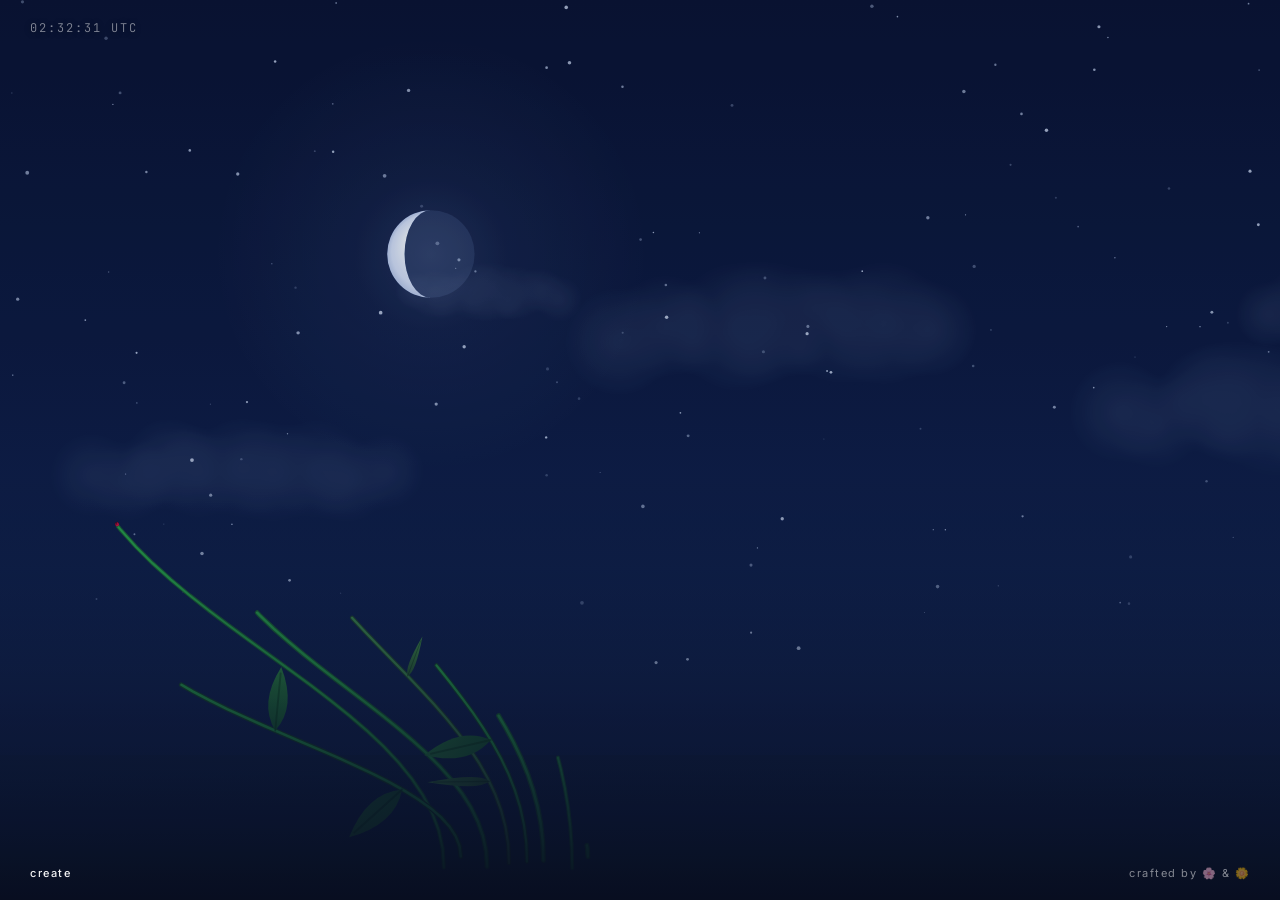
<file: index.html>
<!DOCTYPE html>
<html lang="en">

<head>
    <meta charset="UTF-8">
    <meta name="viewport" content="width=device-width, initial-scale=1.0">
    <title>Flower Bouquet 🌸</title>
    <link type="image/png" sizes="96x96" rel="icon" href="./favicon.png">
    <meta property="og:title" content="Flower Bouquet 🌸">
    <meta property="og:description" content="An interactive 2D digital flower bouquet garden with dynamic physics.">
    <meta property="og:type" content="website">
    <meta name="twitter:card" content="summary">
    <meta name="twitter:title" content="Flower Bouquet 🌸">
    <meta name="twitter:description" content="An interactive 2D digital flower bouquet garden with dynamic physics.">
    <link rel="preconnect" href="https://fonts.googleapis.com">
    <link rel="preconnect" href="https://fonts.gstatic.com" crossorigin>
    <link
        href="https://fonts.googleapis.com/css2?family=Inter:wght@300;400;500;600&family=JetBrains+Mono:wght@300;400;500&display=swap"
        rel="stylesheet">
    <link rel="stylesheet" href="style.css">
    <link rel="stylesheet" href="dock.css">
</head>

<body>

    <div id="ui"></div>
    <div id="clock"></div>
    <canvas id="c"></canvas>
    <div class="footer-left"><a href="https://bouquet.745482.xyz/create">create</a></div>
    <div class="footer">
        <span class="mobile-create"><a href="https://bouquet.745482.xyz/create">create</a> &bull; </span>crafted
        by <a href="https://ratnadwip.com/" target="_blank">🌸</a> & <a href="https://github.com/ranitpal77"
            target="_blank">🌼</a>
    </div>

    <script src="background.js"></script>
    <script src="script.js"></script>
    <script src="floating-window.js"></script>
    <script src="ambient-sounds.js"></script>
    <script src="dock.js"></script>
</body>

</html>
</file>
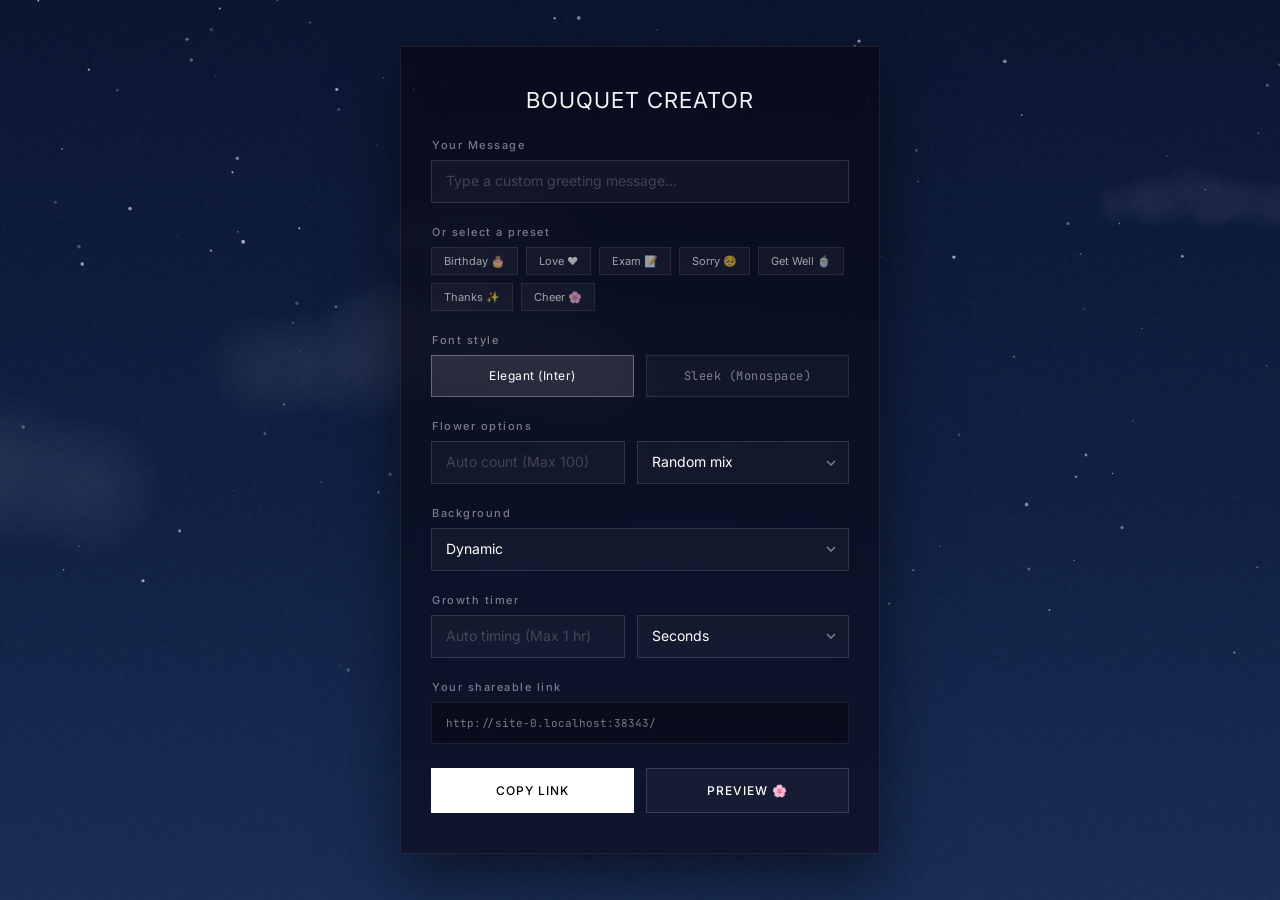
<file: create/index.html>
<!DOCTYPE html>
<html lang="en">

<head>
    <meta charset="UTF-8">
    <meta name="viewport" content="width=device-width, initial-scale=1.0">
    <title>Flower Bouquet Creator 🌸</title>
    <link type="image/png" sizes="96x96" rel="icon" href="../favicon.png">
    <meta property="og:title" content="Flower Bouquet Creator 🌸">
    <meta property="og:description"
        content="Craft a custom digital flower bouquet message to share with your loved ones.">
    <meta property="og:type" content="website">
    <meta name="twitter:card" content="summary">
    <meta name="twitter:title" content="Flower Bouquet Creator 🌸">
    <meta name="twitter:description"
        content="Craft a custom digital flower bouquet message to share with your loved ones.">
    <link rel="preconnect" href="https://fonts.googleapis.com">
    <link rel="preconnect" href="https://fonts.gstatic.com" crossorigin>
    <link
        href="https://fonts.googleapis.com/css2?family=Inter:wght@300;400;500;600&family=JetBrains+Mono:wght@300;400;500&display=swap"
        rel="stylesheet">
    <link rel="stylesheet" href="style.css">
</head>

<body>

    <canvas id="bg"></canvas>

    <div class="container">
        <h1>Bouquet Creator</h1>

        <div class="form-group">
            <label for="message">Your Message</label>
            <input type="text" id="message" placeholder="Type a custom greeting message..." autocomplete="off">
        </div>

        <div class="form-group">
            <label>Or select a preset</label>
            <div class="preset-grid" id="presets">
                <span class="preset-tag" data-preset="birthday">Birthday 🎂</span>
                <span class="preset-tag" data-preset="love">Love ❤️</span>
                <span class="preset-tag" data-preset="exam">Exam 📝</span>
                <span class="preset-tag" data-preset="sorry">Sorry 🥺</span>
                <span class="preset-tag" data-preset="getwell">Get Well 🍵</span>
                <span class="preset-tag" data-preset="thankyou">Thanks ✨</span>
                <span class="preset-tag" data-preset="cheer">Cheer 🌸</span>
            </div>
        </div>

        <div class="form-group">
            <label>Font style</label>
            <div class="font-selector">
                <div class="font-option active" data-font="inter">Elegant (Inter)</div>
                <div class="font-option" data-font="mono">Sleek (Monospace)</div>
            </div>
        </div>

        <div class="form-group">
            <label>Flower options</label>
            <div class="garden-grid">
                <input type="number" id="flower-count" min="1" max="100" placeholder="Auto count (Max 100)"
                    autocomplete="off">
                <select id="flower-type">
                    <option value="">Random mix</option>
                    <option value="lily">Lily</option>
                    <option value="rose">Rose</option>
                    <option value="sunflower">Sunflower</option>
                    <option value="tulip">Tulip</option>
                    <option value="generic">Generic</option>
                </select>
            </div>
        </div>

        <div class="form-group">
            <label for="background-select">Background</label>
            <select id="background-select">
                <option value="">Dynamic</option>
                <option value="day">Day</option>
                <option value="night">Night</option>
                <option value="rain">Rain</option>
                <option value="minimal">Minimal</option>
            </select>
        </div>

        <div class="form-group">
            <label>Growth timer</label>
            <div class="garden-grid">
                <input type="number" id="grow-value" min="1" max="3600" placeholder="Auto timing (Max 1 hr)"
                    autocomplete="off">
                <select id="grow-unit">
                    <option value="sec">Seconds</option>
                    <option value="min">Minutes</option>
                    <option value="hr">Hours</option>
                </select>
            </div>
        </div>

        <div class="form-group">
            <label>Your shareable link</label>
            <input type="text" class="link-container" id="link-preview" readonly>
        </div>

        <div class="button-group">
            <button class="btn-copy" id="btn-copy">Copy Link</button>
            <a href="#" class="btn-link btn-preview" id="btn-preview" target="_blank">Preview 🌸</a>
        </div>
    </div>

    <div class="toast" id="toast">Link copied! 🌸</div>

    <script src="../background.js"></script>
    <script src="script.js"></script>
</body>

</html>
</file>
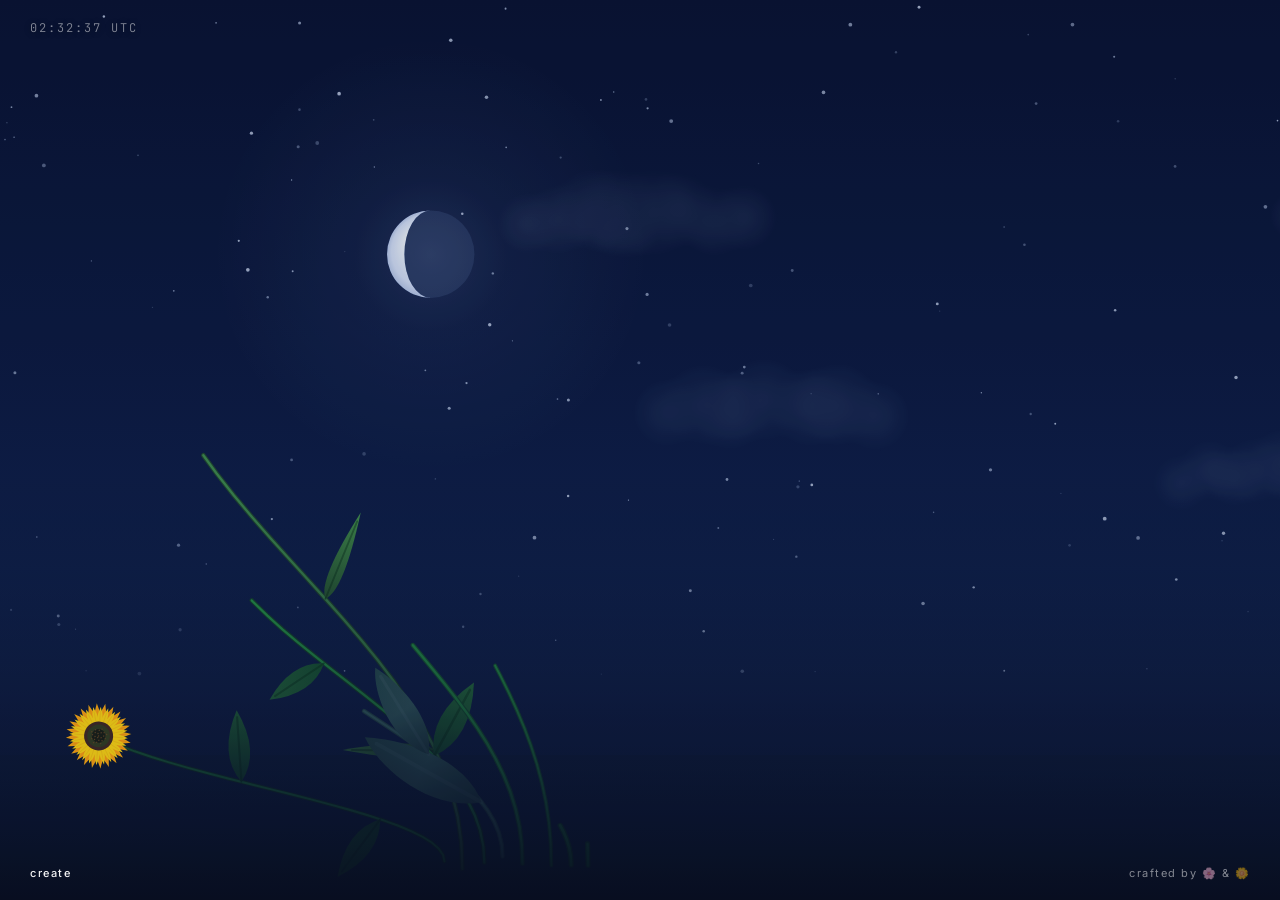
<file: timelapse/index.html>
<!DOCTYPE html>
<html lang="en">
<head>
    <meta charset="UTF-8">
    <meta http-equiv="refresh" content="0;url=../">
    <title>Flower Bouquet 🌸</title>
    <script>
        window.location.replace('../');
    </script>
</head>
<body>
</body>
</html>
</file>
<file: style.css>
* {
    margin: 0;
    padding: 0;
    box-sizing: border-box;
}

body {
    width: 100vw;
    height: 100vh;
    height: 100dvh;
    /* Dynamic viewport height to prevent browser toolbar clipping */
    overflow: hidden;
    background:
        radial-gradient(circle at 30% 30%, rgba(24, 10, 36, 0.85) 0%, rgba(0, 0, 0, 0) 65%),
        radial-gradient(circle at 70% 40%, rgba(46, 12, 28, 0.85) 0%, rgba(0, 0, 0, 0) 65%),
        radial-gradient(circle at 50% 80%, rgba(15, 30, 15, 0.45) 0%, rgba(0, 0, 0, 0) 55%),
        #040102;
    font-family: 'Inter', sans-serif;
    cursor: default;
    position: relative;
}

/* Subtle organic grain overlay to eliminate gradient banding */
body::before {
    content: "";
    position: absolute;
    top: 0;
    left: 0;
    width: 100%;
    height: 100%;
    background: url("data:image/svg+xml,%3Csvg viewBox='0 0 200 200' xmlns='http://www.w3.org/2000/svg'%3E%3Cfilter id='noiseFilter'%3E%3CfeTurbulence type='fractalNoise' baseFrequency='0.85' numOctaves='3' stitchTiles='stitch'/%3E%3C/filter%3E%3Crect width='100%25' height='100%25' filter='url(%23noiseFilter)' opacity='0.03'/%3E%3C/svg%3E");
    pointer-events: none;
    z-index: 1;
}

canvas {
    position: absolute;
    top: 0;
    left: 0;
    width: 100%;
    height: 100%;
    z-index: 2;
}

#ui {
    position: absolute;
    top: 40px;
    width: 100%;
    text-align: center;
    color: rgba(255, 255, 255, 0.65);
    pointer-events: none;
    letter-spacing: 2px;
    font-size: clamp(20px, 4.5vw, 28px);
    font-weight: 300;
    display: none;
    z-index: 3;
    animation: fadeIn 2s ease-in-out forwards;
    text-shadow: 0 1px 8px rgba(0, 0, 0, 0.45);
    /* Keeps light text legible on bright day sky */
    word-break: break-word;
    overflow-wrap: break-word;
    padding: 0 20px;
}

#clock {
    position: absolute;
    top: 20px;
    left: 30px;
    color: rgba(255, 255, 255, 0.5);
    font-family: 'JetBrains Mono', monospace;
    font-size: 12px;
    font-weight: 300;
    letter-spacing: 2px;
    user-select: none;
    pointer-events: auto;
    cursor: default;
    padding: 6px 10px;
    margin: -6px -10px;
    z-index: 9999;
    /* Stays above the canvas dynamic layers, matching the footers */
    font-variant-numeric: tabular-nums;
    /* Prevent width jitter as digits tick */
    text-shadow: 0 1px 6px rgba(0, 0, 0, 0.45);
    /* Keeps light text legible on bright day sky */
}

/* Cinematic Viewing Mode (Timelapse) */
body.is-timelapse #clock,
body.is-timelapse #ui,
body.is-timelapse .footer,
body.is-timelapse .footer-left,
body.is-timelapse .dock-layer,
body.is-timelapse .fw {
    display: none !important;
}

@media (max-width: 600px) {
    #clock {
        top: 15px;
        left: 15px;
        font-size: 11px;
    }
}

.footer {
    position: absolute;
    bottom: 20px;
    right: 30px;
    color: rgba(255, 255, 255, 0.5);
    /* Raised opacity for visibility */
    font-size: 11px;
    letter-spacing: 1.5px;
    user-select: none;
    z-index: 9999;
    /* Higher z-index to stay on top of the canvas dynamic layers */
}

.footer a {
    color: inherit;
    text-decoration: none;
    cursor: pointer;
    transition: opacity 0.2s, color 0.2s;
}

.footer a:hover {
    opacity: 0.95;
    color: rgba(255, 255, 255, 0.9);
}

.footer-left {
    position: absolute;
    bottom: 20px;
    left: 30px;
    font-size: 11px;
    letter-spacing: 1.5px;
    user-select: none;
    z-index: 9999;
}

.footer-left a {
    color: #ffffff;
    text-decoration: none;
    font-weight: 500;
    transition: opacity 0.2s, text-shadow 0.2s;
    opacity: 0.95;
}

.footer-left a:hover {
    opacity: 1;
    text-shadow: 0 0 8px rgba(255, 255, 255, 0.3);
}

.mobile-create {
    display: none;
}

@media (max-width: 600px) {
    .footer-left {
        display: none;
    }

    .mobile-create {
        display: inline;
    }

    .footer .mobile-create a {
        color: #ffffff;
        font-weight: 500;
        opacity: 0.95;
    }

    .footer .mobile-create a:hover {
        opacity: 1;
    }

    .footer {
        right: 0;
        width: 100%;
        text-align: center;
        bottom: 35px;
        /* Lift higher up to clear iOS/Android system and browser bars */
        font-size: 12px;
        color: rgba(255, 255, 255, 0.6);
        /* Slightly more visible on small displays */
    }
}

@keyframes fadeIn {
    from {
        opacity: 0;
        transform: translateY(-5px);
    }

    to {
        opacity: 1;
        transform: translateY(0);
    }
}
</file>
<file: dock.css>
/* ============================================================
   Floating Dock · Popovers · Floating Window System
   Glass UI layered above the garden canvas
   ============================================================ */

:root {
    --dk-ease: cubic-bezier(0.16, 1, 0.3, 1);
    --dk-glass: rgba(10, 6, 16, 0.58);
    --dk-glass-soft: rgba(255, 255, 255, 0.04);
    --dk-border: rgba(255, 255, 255, 0.1);
    --dk-text: rgba(255, 255, 255, 0.65);
    --dk-text-dim: rgba(255, 255, 255, 0.4);
    --dk-shadow: 0 20px 55px rgba(0, 0, 0, 0.55);
}

/* Idle cursor hiding */
html.cursor-idle,
html.cursor-idle * {
    cursor: none !important;
}

/* ---------- Layer ---------- */
.dock-layer {
    position: fixed;
    inset: 0;
    pointer-events: none;
    z-index: 13000;
    /* Above floating windows so the dock and its popovers always stay reachable */
    font-family: 'Inter', sans-serif;
}

/* ---------- Dock ---------- */
.dock {
    position: fixed;
    top: 18px;
    right: 18px;
    /* --dk-slide: hidden/visible horizontal slide · --dk-shift: collision offset (set by JS) */
    --dk-slide: 90px;
    --dk-shift: 0px;
    display: flex;
    flex-direction: column;
    gap: 6px;
    padding: 9px;
    background: var(--dk-glass);
    border: 1px solid var(--dk-border);
    border-radius: 20px;
    backdrop-filter: blur(24px) saturate(1.25);
    -webkit-backdrop-filter: blur(24px) saturate(1.25);
    box-shadow: var(--dk-shadow);
    opacity: 0;
    transform: translateY(var(--dk-shift)) translateX(var(--dk-slide));
    pointer-events: none;
    transition: opacity 0.45s ease, transform 0.55s var(--dk-ease);
}

.dock.dock-visible {
    opacity: 1;
    --dk-slide: 0px;
    pointer-events: auto;
}

.dock-btn {
    position: relative;
    width: 42px;
    height: 42px;
    display: flex;
    align-items: center;
    justify-content: center;
    background: transparent;
    border: 1px solid transparent;
    border-radius: 13px;
    color: var(--dk-text);
    cursor: pointer;
    outline: none;
    transition: background 0.25s ease, color 0.25s ease, border-color 0.25s ease, transform 0.3s var(--dk-ease);
}

.dock-btn:hover {
    background: rgba(255, 255, 255, 0.08);
    border-color: rgba(255, 255, 255, 0.08);
    color: #ffffff;
    transform: scale(1.06);
}

.dock-btn:active {
    transform: scale(0.96);
}

.dock-btn.dock-btn-active {
    background: rgba(255, 255, 255, 0.12);
    border-color: rgba(255, 255, 255, 0.14);
    color: #ffffff;
}

.dock-btn svg {
    display: block;
}

/* Fullscreen icon swap */
.dock-btn .ic-compress {
    display: none;
}

html.is-fullscreen .dock-btn .ic-compress {
    display: block;
}

html.is-fullscreen .dock-btn .ic-expand {
    display: none;
}

/* Tooltip */
.dock-btn::after {
    content: attr(data-tip);
    position: absolute;
    right: calc(100% + 14px);
    top: 50%;
    transform: translateY(-50%) translateX(6px);
    padding: 6px 11px;
    background: rgba(8, 5, 14, 0.85);
    border: 1px solid var(--dk-border);
    border-radius: 9px;
    color: rgba(255, 255, 255, 0.85);
    font-size: 10px;
    font-weight: 500;
    letter-spacing: 1.5px;
    text-transform: uppercase;
    white-space: nowrap;
    opacity: 0;
    pointer-events: none;
    backdrop-filter: blur(12px);
    -webkit-backdrop-filter: blur(12px);
    transition: opacity 0.25s ease, transform 0.3s var(--dk-ease);
}

.dock-btn:hover::after {
    opacity: 1;
    transform: translateY(-50%) translateX(0);
    transition-delay: 0.25s;
}

.dock-layer.pop-active .dock-btn::after {
    opacity: 0 !important;
}

/* ---------- Popovers ---------- */
.dock-popover {
    position: fixed;
    min-width: 198px;
    padding: 8px;
    background: var(--dk-glass);
    border: 1px solid var(--dk-border);
    border-radius: 16px;
    backdrop-filter: blur(24px) saturate(1.25);
    -webkit-backdrop-filter: blur(24px) saturate(1.25);
    box-shadow: var(--dk-shadow);
    opacity: 0;
    transform: translateX(10px) scale(0.97);
    transform-origin: right center;
    pointer-events: none;
    transition: opacity 0.28s ease, transform 0.38s var(--dk-ease);
}

.dock-popover.pop-open {
    opacity: 1;
    transform: none;
    pointer-events: auto;
}

.pop-title {
    padding: 6px 10px 8px;
    font-size: 10px;
    font-weight: 500;
    letter-spacing: 1.8px;
    text-transform: uppercase;
    color: var(--dk-text-dim);
    user-select: none;
}

.pop-item {
    width: 100%;
    display: flex;
    align-items: center;
    gap: 10px;
    padding: 9px 10px;
    background: transparent;
    border: none;
    border-radius: 10px;
    color: var(--dk-text);
    font-family: 'Inter', sans-serif;
    font-size: 12.5px;
    letter-spacing: 0.4px;
    text-align: left;
    cursor: pointer;
    outline: none;
    transition: background 0.2s ease, color 0.2s ease;
}

.pop-item:hover {
    background: rgba(255, 255, 255, 0.07);
    color: #ffffff;
}

.pop-item + .pop-item {
    margin-top: 2px;
}

.pop-item svg {
    flex: none;
    opacity: 0.8;
}

.pop-label {
    flex: 1;
}

.pop-note {
    font-size: 9.5px;
    letter-spacing: 1.2px;
    text-transform: uppercase;
    color: var(--dk-text-dim);
}

.pop-radio {
    width: 8px;
    height: 8px;
    border-radius: 50%;
    border: 1px solid rgba(255, 255, 255, 0.35);
    flex: none;
    transition: background 0.25s ease, border-color 0.25s ease, box-shadow 0.25s ease;
}

.pop-item.active {
    color: #ffffff;
}

.pop-item.active .pop-radio {
    border-color: #ffffff;
    background: #ffffff;
    box-shadow: 0 0 8px rgba(255, 255, 255, 0.35);
}

/* ---------- Floating windows ---------- */
.fw {
    position: fixed;
    display: flex;
    flex-direction: column;
    color: #ffffff;
    background: rgba(10, 6, 16, 0.62);
    border: 1px solid var(--dk-border);
    border-radius: 16px;
    backdrop-filter: blur(26px) saturate(1.25);
    -webkit-backdrop-filter: blur(26px) saturate(1.25);
    box-shadow: var(--dk-shadow);
    overflow: hidden;
    transition: opacity 0.32s ease, transform 0.4s var(--dk-ease), height 0.42s var(--dk-ease), box-shadow 0.3s ease;
}

.fw.fw-enter {
    opacity: 0;
    transform: translateY(16px) scale(0.95);
}

.fw.fw-leave {
    opacity: 0;
    transform: translateY(10px) scale(0.96);
    pointer-events: none;
}

.fw.fw-dragging {
    box-shadow: 0 30px 70px rgba(0, 0, 0, 0.68);
    transform: scale(1.008);
}

.fw.fw-resizing {
    transition: none !important;
}

.fw-header {
    flex: none;
    height: 44px;
    display: flex;
    align-items: center;
    gap: 10px;
    padding: 0 8px 0 16px;
    border-bottom: 1px solid rgba(255, 255, 255, 0.07);
    cursor: grab;
    user-select: none;
    -webkit-user-select: none;
    touch-action: none;
}

.fw-dragging .fw-header {
    cursor: grabbing;
}

.fw-title {
    flex: 1;
    font-size: 11px;
    font-weight: 500;
    letter-spacing: 1.8px;
    text-transform: uppercase;
    color: var(--dk-text);
    white-space: nowrap;
    overflow: hidden;
    text-overflow: ellipsis;
}

.fw-actions {
    display: flex;
    gap: 4px;
}

.fw-btn {
    width: 28px;
    height: 28px;
    display: flex;
    align-items: center;
    justify-content: center;
    background: transparent;
    border: none;
    border-radius: 9px;
    color: var(--dk-text-dim);
    cursor: pointer;
    outline: none;
    transition: background 0.2s ease, color 0.2s ease;
}

.fw-btn:hover {
    background: rgba(255, 255, 255, 0.09);
    color: #ffffff;
}

.fw-btn-close:hover {
    background: rgba(255, 80, 90, 0.22);
    color: #ffd7da;
}

/* Minimize / restore icon swap */
.fw .ic-restore {
    display: none;
}

.fw.fw-min .ic-restore {
    display: block;
}

.fw.fw-min .ic-min {
    display: none;
}

.fw-body {
    flex: 1;
    overflow-y: auto;
    overflow-x: hidden;
    transition: opacity 0.25s ease;
    scrollbar-width: thin;
    scrollbar-color: rgba(255, 255, 255, 0.18) transparent;
}

.fw-body::-webkit-scrollbar {
    width: 6px;
}

.fw-body::-webkit-scrollbar-thumb {
    background: rgba(255, 255, 255, 0.15);
    border-radius: 3px;
}

.fw.fw-min {
    border-radius: 14px;
}

.fw.fw-min .fw-header {
    border-bottom-color: transparent;
}

.fw.fw-min .fw-body {
    opacity: 0;
    pointer-events: none;
}

.fw.fw-min .fw-resize {
    display: none;
}

.fw-resize {
    position: absolute;
    right: 2px;
    bottom: 2px;
    width: 18px;
    height: 18px;
    cursor: nwse-resize;
    touch-action: none;
    opacity: 0.5;
    border-bottom-right-radius: 14px;
    background: linear-gradient(135deg,
            transparent 0 55%, rgba(255, 255, 255, 0.35) 55% 60%,
            transparent 60% 75%, rgba(255, 255, 255, 0.35) 75% 80%,
            transparent 80%);
    transition: opacity 0.2s ease;
}

.fw-resize:hover {
    opacity: 0.9;
}

/* ---------- Ambient sound mixer ---------- */
.am-body {
    padding: 14px 16px 12px;
    display: flex;
    flex-direction: column;
    gap: 10px;
}

.am-row {
    display: flex;
    gap: 12px;
    padding: 12px;
    background: var(--dk-glass-soft);
    border: 1px solid rgba(255, 255, 255, 0.07);
    border-radius: 13px;
    transition: border-color 0.3s ease, background 0.3s ease;
}

.am-row.am-on {
    border-color: rgba(255, 255, 255, 0.16);
    background: rgba(255, 255, 255, 0.06);
}

.am-ic {
    flex: none;
    width: 34px;
    height: 34px;
    display: flex;
    align-items: center;
    justify-content: center;
    border-radius: 10px;
    background: rgba(255, 255, 255, 0.05);
    color: rgba(255, 255, 255, 0.55);
    transition: color 0.3s ease, background 0.3s ease;
}

.am-row.am-on .am-ic {
    color: #ffffff;
    background: rgba(255, 255, 255, 0.1);
}

.am-main {
    flex: 1;
    min-width: 0;
    display: flex;
    flex-direction: column;
    gap: 9px;
}

.am-top {
    display: flex;
    align-items: center;
    gap: 8px;
}

.am-name {
    flex: 1;
    font-size: 12px;
    font-weight: 500;
    letter-spacing: 0.8px;
    color: rgba(255, 255, 255, 0.85);
    white-space: nowrap;
    overflow: hidden;
    text-overflow: ellipsis;
}

/* Tiny equalizer shown while a channel plays */
.am-eq {
    display: flex;
    align-items: flex-end;
    gap: 2px;
    height: 10px;
    flex: none;
    opacity: 0;
    transition: opacity 0.3s ease;
}

.am-row.am-on .am-eq {
    opacity: 1;
}

.am-eq span {
    width: 2px;
    height: 30%;
    border-radius: 1px;
    background: rgba(255, 255, 255, 0.8);
    animation: am-eq-bounce 1.1s ease-in-out infinite;
}

.am-eq span:nth-child(2) {
    animation-delay: 0.25s;
}

.am-eq span:nth-child(3) {
    animation-delay: 0.5s;
}

.am-row:not(.am-on) .am-eq span {
    animation-play-state: paused;
}

@keyframes am-eq-bounce {

    0%,
    100% {
        height: 30%;
    }

    50% {
        height: 100%;
    }
}

/* On/off switch — sole play control per channel */
.am-switch {
    position: relative;
    flex: none;
    width: 32px;
    height: 18px;
    cursor: pointer;
}

.am-switch input {
    position: absolute;
    opacity: 0;
    width: 100%;
    height: 100%;
    margin: 0;
    cursor: pointer;
}

.am-switch .am-knob {
    position: absolute;
    inset: 0;
    background: rgba(255, 255, 255, 0.14);
    border: 1px solid rgba(255, 255, 255, 0.12);
    border-radius: 999px;
    pointer-events: none;
    transition: background 0.3s ease, border-color 0.3s ease;
}

.am-switch .am-knob::after {
    content: "";
    position: absolute;
    top: 2px;
    left: 2px;
    width: 12px;
    height: 12px;
    border-radius: 50%;
    background: rgba(255, 255, 255, 0.75);
    transition: transform 0.3s var(--dk-ease), background 0.3s ease;
}

.am-switch input:checked + .am-knob {
    background: rgba(255, 255, 255, 0.85);
    border-color: transparent;
}

.am-switch input:checked + .am-knob::after {
    transform: translateX(14px);
    background: #0a0610;
}

/* Volume slider */
.am-vol {
    -webkit-appearance: none;
    appearance: none;
    width: 100%;
    height: 3px;
    border-radius: 999px;
    background: linear-gradient(90deg,
            rgba(255, 255, 255, 0.85) var(--fill, 70%),
            rgba(255, 255, 255, 0.13) var(--fill, 70%));
    outline: none;
    cursor: pointer;
}

.am-vol::-webkit-slider-thumb {
    -webkit-appearance: none;
    width: 12px;
    height: 12px;
    border-radius: 50%;
    background: #ffffff;
    border: none;
    box-shadow: 0 1px 6px rgba(0, 0, 0, 0.5);
    transition: transform 0.2s ease;
}

.am-vol::-webkit-slider-thumb:hover {
    transform: scale(1.25);
}

.am-vol::-moz-range-thumb {
    width: 12px;
    height: 12px;
    border-radius: 50%;
    background: #ffffff;
    border: none;
    box-shadow: 0 1px 6px rgba(0, 0, 0, 0.5);
}

.am-foot {
    display: flex;
    align-items: center;
    justify-content: space-between;
    gap: 10px;
    padding: 2px 2px 0;
}

.am-hint {
    font-size: 9.5px;
    letter-spacing: 1px;
    text-transform: uppercase;
    color: rgba(255, 255, 255, 0.28);
    user-select: none;
}

.am-stop {
    flex: none;
    background: transparent;
    border: none;
    color: rgba(255, 255, 255, 0.45);
    font-family: 'Inter', sans-serif;
    font-size: 9.5px;
    font-weight: 500;
    letter-spacing: 1.2px;
    text-transform: uppercase;
    cursor: pointer;
    padding: 5px 8px;
    border-radius: 7px;
    transition: background 0.2s ease, color 0.2s ease;
}

.am-stop:hover {
    background: rgba(255, 255, 255, 0.08);
    color: #ffffff;
}

/* ---------- Responsive ---------- */
@media (max-width: 600px) {
    .dock {
        top: 12px;
        right: 10px;
        padding: 7px;
        gap: 4px;
        border-radius: 17px;
    }

    .dock-btn {
        width: 40px;
        height: 40px;
        border-radius: 12px;
    }

    .dock-popover {
        min-width: 180px;
    }

    .am-body {
        padding: 12px 12px 10px;
    }
}

/* Touch devices: no hover tooltips */
@media (hover: none) {
    .dock-btn::after {
        display: none;
    }
}

@media (prefers-reduced-motion: reduce) {

    .dock,
    .dock-btn,
    .dock-btn::after,
    .dock-popover,
    .fw,
    .fw-body,
    .am-row,
    .am-switch .am-knob,
    .am-switch .am-knob::after {
        transition-duration: 0.01ms !important;
    }

    .am-eq span {
        animation: none;
    }
}
</file>
<file: create/style.css>
* {
    margin: 0;
    padding: 0;
    box-sizing: border-box;
}

body {
    width: 100vw;
    min-height: 100vh;
    min-height: 100dvh;
    overflow-y: auto;
    overflow-x: hidden;
    background:
        radial-gradient(circle at 30% 30%, rgba(24, 10, 36, 0.85) 0%, rgba(0, 0, 0, 0) 65%),
        radial-gradient(circle at 70% 40%, rgba(46, 12, 28, 0.85) 0%, rgba(0, 0, 0, 0) 65%),
        radial-gradient(circle at 50% 80%, rgba(15, 30, 15, 0.45) 0%, rgba(0, 0, 0, 0) 55%),
        #040102;
    font-family: 'Inter', sans-serif;
    display: flex;
    flex-direction: column;
    align-items: center;
    justify-content: center;
    position: relative;
    color: #ffffff;
    padding: 40px 10px;
    gap: 30px;
}

body::before {
    content: "";
    position: absolute;
    top: 0;
    left: 0;
    width: 100%;
    height: 100%;
    background: url("data:image/svg+xml,%3Csvg viewBox='0 0 200 200' xmlns='http://www.w3.org/2000/svg'%3E%3Cfilter id='noiseFilter'%3E%3CfeTurbulence type='fractalNoise' baseFrequency='0.85' numOctaves='3' stitchTiles='stitch'/%3E%3C/filter%3E%3Crect width='100%25' height='100%25' filter='url(%23noiseFilter)' opacity='0.03'/%3E%3C/svg%3E");
    pointer-events: none;
    z-index: 1;
}

/* Shared procedural sky renders behind the grain overlay and all UI */
#bg {
    position: fixed;
    top: 0;
    left: 0;
    width: 100vw;
    height: 100vh;
    height: 100dvh;
    z-index: 0;
    pointer-events: none;
}

.container {
    width: 90%;
    max-width: 480px;
    padding: 40px 30px;
    background: rgba(8, 5, 14, 0.55);
    border: 1px solid rgba(255, 255, 255, 0.08);
    border-radius: 0;
    backdrop-filter: blur(20px);
    -webkit-backdrop-filter: blur(20px);
    box-shadow: 0 25px 60px rgba(0, 0, 0, 0.55);
    z-index: 2;
    text-align: center;
    animation: containerFadeIn 0.8s cubic-bezier(0.16, 1, 0.3, 1) forwards;
}

@keyframes containerFadeIn {
    from {
        opacity: 0;
        transform: translateY(15px);
    }

    to {
        opacity: 1;
        transform: translateY(0);
    }
}

h1 {
    font-size: 22px;
    font-weight: 400;
    letter-spacing: 1px;
    margin-bottom: 25px;
    color: rgba(255, 255, 255, 0.95);
    text-transform: uppercase;
}

.form-group {
    text-align: left;
    margin-bottom: 22px;
}

label {
    display: block;
    font-size: 11px;
    font-weight: 500;
    letter-spacing: 1.5px;
    color: rgba(255, 255, 255, 0.45);
    margin-bottom: 8px;
    padding-left: 1px;
}

input[type="text"],
input[type="number"],
select {
    width: 100%;
    padding: 12px 14px;
    background: rgba(255, 255, 255, 0.03);
    border: 1px solid rgba(255, 255, 255, 0.12);
    border-radius: 0;
    color: #ffffff;
    font-family: 'Inter', sans-serif;
    font-size: 14px;
    font-weight: 400;
    letter-spacing: normal;
    line-height: 1.2;
    outline: none;
    transition: all 0.25s ease;
}

input[type="text"]::placeholder,
input[type="number"]::placeholder {
    color: rgba(255, 255, 255, 0.2);
}

input[type="text"]:focus,
input[type="number"]:focus,
select:focus {
    border-color: rgba(255, 255, 255, 0.35);
    background: rgba(255, 255, 255, 0.06);
}

/* Garden options: quantity + flower-type side by side */
.garden-grid {
    display: flex;
    gap: 12px;
}

.garden-grid>* {
    flex: 1;
    min-width: 0;
}

select {
    appearance: none;
    -webkit-appearance: none;
    -moz-appearance: none;
    cursor: pointer;
    font-family: 'Inter', sans-serif;
    font-size: 14px;
    font-weight: 400;
    background-image: url("data:image/svg+xml,%3Csvg xmlns='http://www.w3.org/2000/svg' width='10' height='6' viewBox='0 0 10 6'%3E%3Cpath d='M1 1l4 4 4-4' fill='none' stroke='%23ffffff' stroke-opacity='0.45' stroke-width='1.5'/%3E%3C/svg%3E");
    background-repeat: no-repeat;
    background-position: right 12px center;
    padding-right: 32px;
}

select option {
    background: #0a0510;
    color: #ffffff;
    font-family: 'Inter', sans-serif;
    font-size: 14px;
    font-weight: 400;
}

.preset-grid {
    display: flex;
    flex-wrap: wrap;
    gap: 8px;
    margin-bottom: 20px;
}

.preset-tag {
    padding: 6px 12px;
    font-size: 11px;
    background: rgba(255, 255, 255, 0.04);
    border: 1px solid rgba(255, 255, 255, 0.08);
    border-radius: 0;
    /* Sharp square */
    color: rgba(255, 255, 255, 0.6);
    cursor: pointer;
    user-select: none;
    transition: all 0.2s ease;
}

.preset-tag:hover {
    background: rgba(255, 255, 255, 0.08);
    color: #ffffff;
    border-color: rgba(255, 255, 255, 0.2);
}

.preset-tag.active {
    background: rgba(255, 255, 255, 0.14);
    color: #ffffff;
    border-color: rgba(255, 255, 255, 0.35);
}

.font-selector {
    display: flex;
    gap: 12px;
}

.font-option {
    flex: 1;
    min-width: 0;
    padding: 12px;
    background: rgba(255, 255, 255, 0.03);
    border: 1px solid rgba(255, 255, 255, 0.1);
    border-radius: 0;
    cursor: pointer;
    text-align: center;
    font-size: 12px;
    letter-spacing: 0.5px;
    user-select: none;
    transition: all 0.2s ease;
    color: rgba(255, 255, 255, 0.45);
}

.font-option.active {
    background: rgba(255, 255, 255, 0.1);
    border-color: rgba(255, 255, 255, 0.3);
    color: #ffffff;
}

.font-option[data-font="mono"] {
    font-family: 'JetBrains Mono', monospace;
}

.font-option[data-font="inter"] {
    font-family: 'Inter', sans-serif;
}

.link-container,
#link-preview,
input[readonly].link-container {
    width: 100%;
    height: 42px;
    padding: 12px 14px;
    background: rgba(0, 0, 0, 0.35);
    border: 1px solid rgba(255, 255, 255, 0.08);
    border-radius: 0;
    font-family: 'JetBrains Mono', monospace;
    font-size: 11px;
    color: rgba(255, 255, 255, 0.45) !important;
    text-align: left;
    outline: none;
    cursor: text;
    user-select: all;
    -webkit-user-select: all;
}

.link-container:focus,
#link-preview:focus,
input[readonly].link-container:focus {
    border-color: rgba(255, 255, 255, 0.18);
    background: rgba(0, 0, 0, 0.45);
}

.button-group {
    margin-top: 24px;
    display: flex;
    gap: 12px;
}

button,
.btn-link {
    flex: 1;
    padding: 14px;
    font-family: 'Inter', sans-serif;
    font-size: 12px;
    font-weight: 500;
    letter-spacing: 1px;
    border-radius: 0;
    cursor: pointer;
    outline: none;
    text-decoration: none;
    display: inline-flex;
    align-items: center;
    justify-content: center;
    transition: all 0.2s ease;
    text-transform: uppercase;
}

.btn-copy {
    background: #ffffff;
    color: #040102;
    border: 1px solid #ffffff;
}

.btn-copy:hover {
    background: rgba(255, 255, 255, 0.9);
    box-shadow: 0 4px 15px rgba(255, 255, 255, 0.1);
}

.btn-copy:active {
    transform: scale(0.99);
}

.btn-preview {
    background: rgba(255, 255, 255, 0.03);
    color: #ffffff;
    border: 1px solid rgba(255, 255, 255, 0.15);
}

.btn-preview:hover {
    background: rgba(255, 255, 255, 0.07);
    border-color: rgba(255, 255, 255, 0.35);
}

.toast {
    position: absolute;
    bottom: 30px;
    padding: 10px 20px;
    background: rgba(255, 255, 255, 0.98);
    color: #000000;
    border-radius: 0;
    /* Sharp square */
    font-size: 11px;
    font-weight: 500;
    letter-spacing: 0.5px;
    box-shadow: 0 10px 25px rgba(0, 0, 0, 0.4);
    pointer-events: none;
    opacity: 0;
    transform: translateY(8px);
    transition: all 0.3s cubic-bezier(0.16, 1, 0.3, 1);
    z-index: 99;
    text-transform: uppercase;
}

.toast.show {
    opacity: 1;
    transform: translateY(0);
}

.footer-credit {
    font-size: 11px;
    color: rgba(255, 255, 255, 0.22);
    letter-spacing: 1px;
    z-index: 3;
    text-align: center;
    text-shadow: 0 1px 6px rgba(0, 0, 0, 0.45);
    /* Keeps light text legible on bright day sky */
}

.footer-credit a {
    color: inherit;
    text-decoration: none;
    transition: color 0.2s;
    font-weight: 500;
}

.footer-credit a:hover {
    color: rgba(255, 255, 255, 0.55);
}

@media (max-width: 480px) {
    body {
        padding: 30px 15px;
        gap: 25px;
    }

    .container {
        width: 100%;
        padding: 25px 20px;
        box-shadow: 0 15px 40px rgba(0, 0, 0, 0.45);
    }

    h1 {
        font-size: 19px;
        margin-bottom: 20px;
    }

    .form-group {
        margin-bottom: 18px;
    }

    .preset-grid {
        gap: 6px;
    }

    .preset-tag {
        padding: 5px 10px;
        font-size: 10.5px;
    }

    .button-group {
        flex-direction: column;
        gap: 10px;
    }

    button,
    .btn-link {
        width: 100%;
        padding: 13px;
    }
}
</file>
